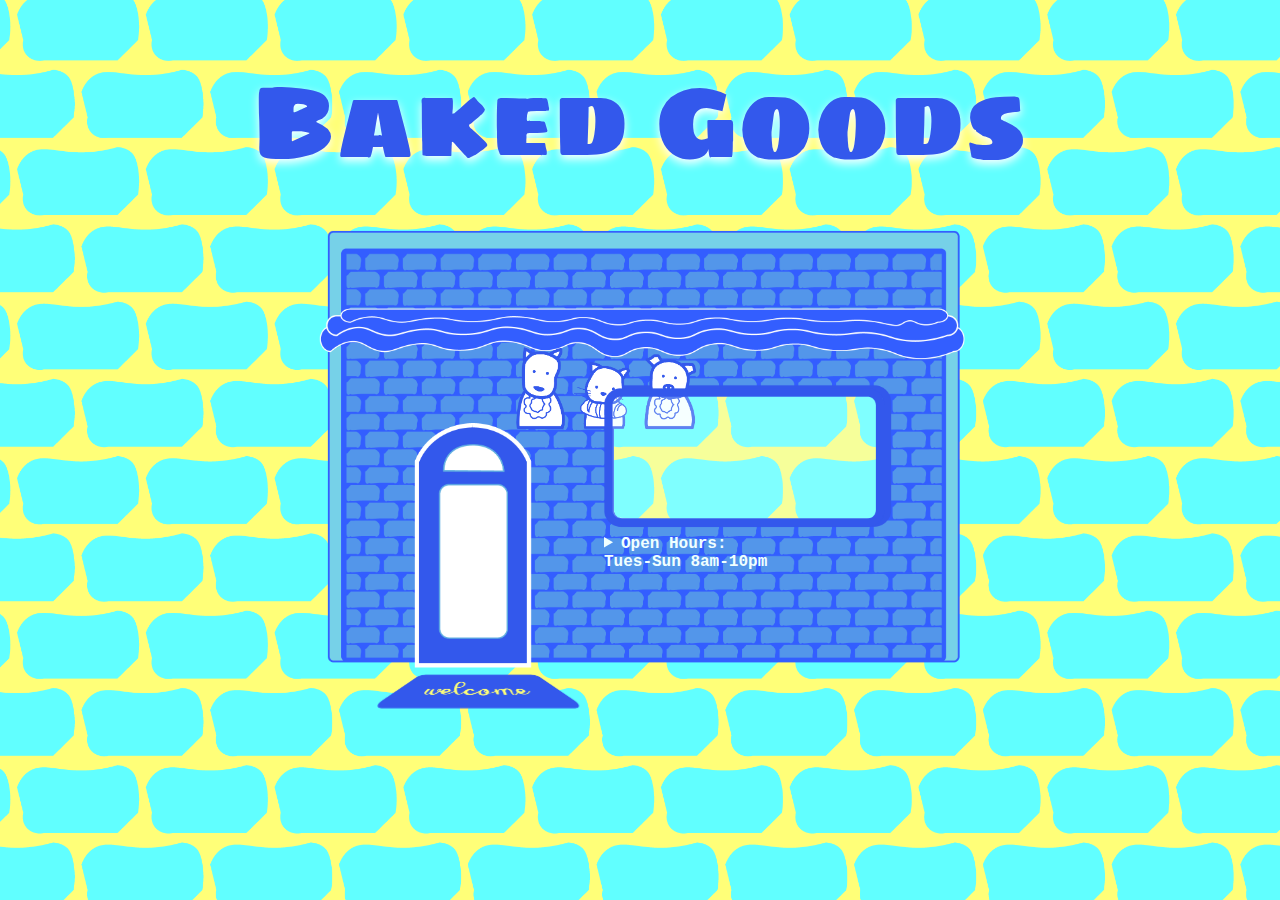
<file: index.html>
<!DOCTYPE html>
<html>
    <head>
    <title>blue and yellow</title>
    
    <link rel="preconnect" href="https://fonts.googleapis.com">
    <link rel="preconnect" href="https://fonts.gstatic.com" crossorigin>
    <link href="https://fonts.googleapis.com/css2?family=Anton&family=Barriecito&family=DM+Sans:ital,opsz,wght@0,9..40,100..1000;1,9..40,100..1000&family=Red+Hat+Display:ital,wght@0,300..900;1,300..900&family=Sigmar+One&display=swap" rel="stylesheet">
   
    <link rel="stylesheet" href="styles.css">
    <styles>
   
    </styles>
    </head>
    <body>
    <!-- <p class="ground"></p> -->

    
    <h1>Baked Goods</h1>

    <div class="relative">
        <img src="images/bakery.png" alt="bakery" class="bakery">
        <img src="images/window.png" class="window">
        <a href="index2.html">
            <img src="images/door.png" alt="door open" class="door">
        </a>
        <img src="images/animal.png" alt="pets" class="pets">
        <img src="images/mat.png" class="mat">

        <details class="text"> Welcome to my website for my <div>love of bakeries</div> <details>Click on the door <summary>?</summary></details>
                <summary>Open Hours: <div>Tues-Sun 8am-10pm</div></summary></details>

    </div>

        
    
    </body>
</html>
</file>
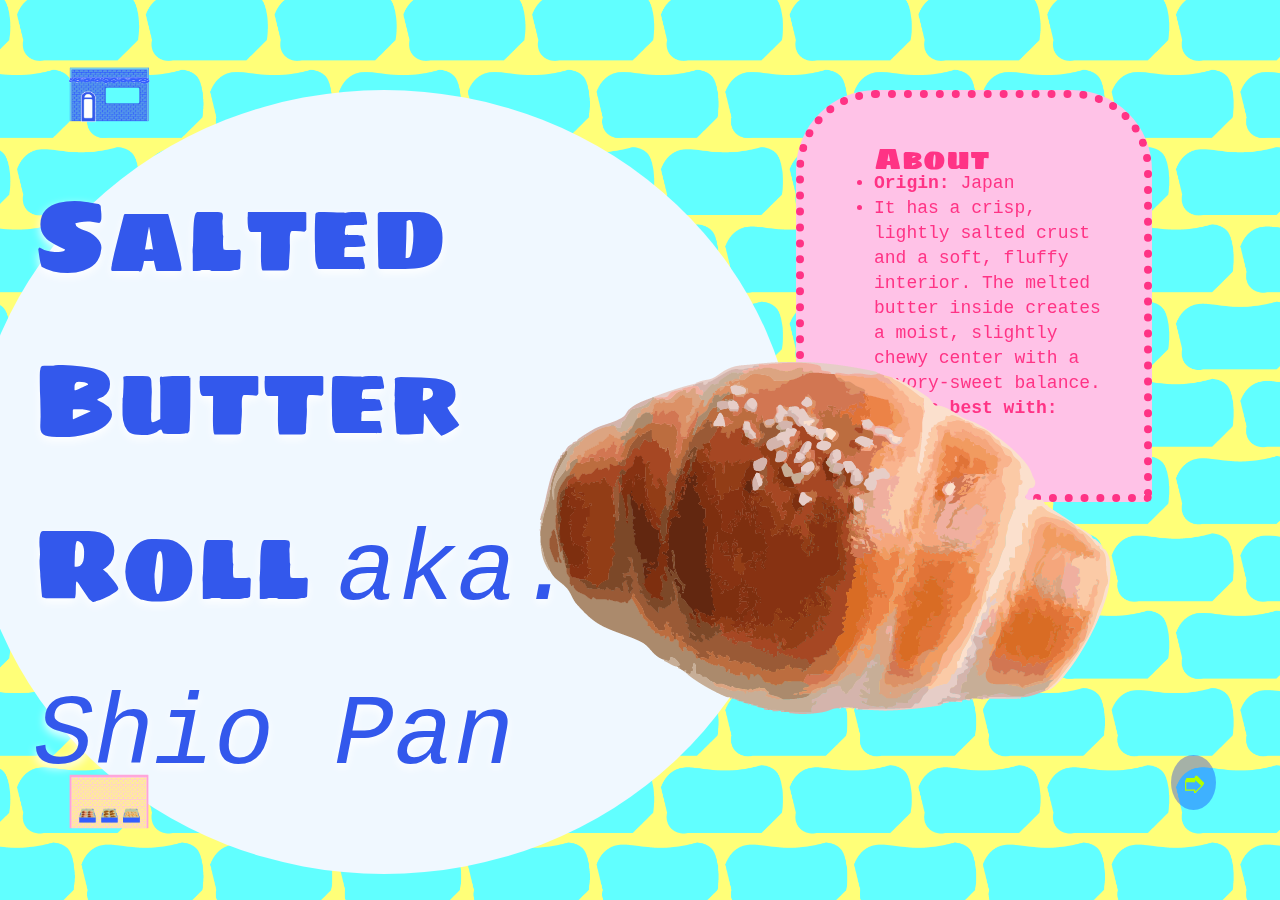
<file: butter.html>
<!DOCTYPE html>
<html>
    <head>
    <title>butter</title>
    
    <link rel="preconnect" href="https://fonts.googleapis.com">
    <link rel="preconnect" href="https://fonts.gstatic.com" crossorigin>
    <link href="https://fonts.googleapis.com/css2?family=Anton&family=Barriecito&family=DM+Sans:ital,opsz,wght@0,9..40,100..1000;1,9..40,100..1000&family=Red+Hat+Display:ital,wght@0,300..900;1,300..900&family=Sigmar+One&display=swap" rel="stylesheet">

    <link rel="stylesheet" href="styles.css">

    <styles></styles>

    </head>
    <body>
    <div class="title">Salted Butter Roll <span class="title2"> aka. Shio Pan </span></div>
    <img src="images/butter.png" class="bread">

    <a href="index.html" class="home">
        <img src="images/bakery.png" alt="Home" width="90px" class="hover">
    </a>

    <a href="index2.html" class="back">
        <img src="images/pink.png" width="90px" class="hover">
    </a>

    <div class="butter font2">
        <ul> <div class="font1">About</div>
            <li> <span class="bold">Origin:</span> Japan</li>
            <li>It has a crisp, lightly salted crust and a soft, fluffy interior. The melted butter inside creates a moist, slightly chewy center with a savory-sweet balance.</li>
            <li>
                <span class="bold">Tastes best with:</span>
                <span>Tea/Coffee</span>
            </li>
        </ul>
    </div>  



    <a href="pork.html" class="next">
        ➮
    </a>

    </body>
</html>
</file>
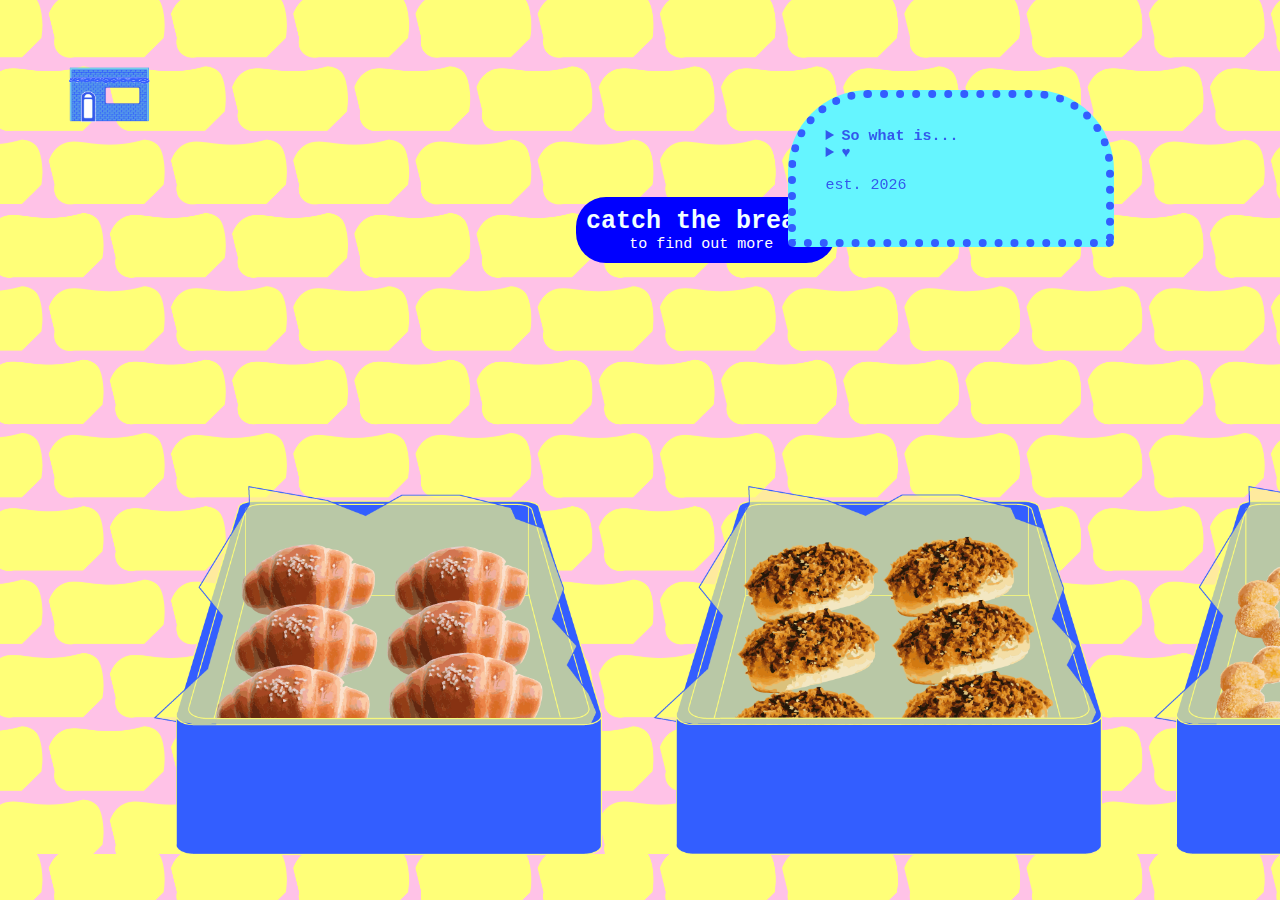
<file: index2.html>
<!DOCTYPE html>
<html>
    <head>
    <title>blue and yellow</title>

    <link rel="preconnect" href="https://fonts.googleapis.com">
    <link rel="preconnect" href="https://fonts.gstatic.com" crossorigin>
    <link href="https://fonts.googleapis.com/css2?family=Anton&family=Barriecito&family=DM+Sans:ital,opsz,wght@0,9..40,100..1000;1,9..40,100..1000&family=Red+Hat+Display:ital,wght@0,300..900;1,300..900&family=Sigmar+One&display=swap" rel="stylesheet">


    <link rel="stylesheet" href="styles2.css">
    <styles>

    </styles>
    </head>
    <body>
        
    <div class="window">

        <a href="butter.html" class="falling">
            <img src="images/butter.png" alt="salted butter bread">
        </a>
        <a href="pork.html" class="falling">
            <img src="images/pork.png" alt="pork floss bun">
        </a>
        <a href="mochi.html" class="falling">
            <img src="images/mochi.png" alt="mochi donut">
        </a>

    </div>

    <div class="menu">
    <details> <div class="font1"> Asian Bread? </div> <div class="font2"> they are a style of bread commonly found in East Asian bakeries and is known for its soft, fluffy texture and slightly sweet taste. Western bread and Asian bread differ in texture, flavor, and use. Western bread is usually chewy or crusty and not very sweet. It is made with simple ingredients like flour, water, yeast, and salt, and is often eaten as a daily food or used for sandwiches. Asian bread, in contrast, includes milk, butter, eggs, and sugar, which make it light and rich. It is usually eaten as a snack or treat rather than as a main meal.</div>
    <summary class="font2 bold">So what is... </summary>
    </details>

    <details class="font2">For me, bakeries are a huge part of my life. I love the experience of picking the bread off the tray.
        <div>The smell, the choices, the variety.</div>
        <div class="font1">Its everything </div> 
    <summary>♥︎ </summary></details>

    <p class="font2">est. 2026</p>
    </div>

    <h1>catch the bread! <div class="lower">to find out more</div></h1>

    <a href="index.html" class="home">
            <img src="images/bakery.png" alt="Home" width="90px" class="hover">
        </a>

    <div class="box">
        <!-- <a href="butter.html"> -->
            <img src="images/butterb.png" alt="door open" width="500px" class="hover">
        </a>
        <!-- <a href="pork.html"> -->
            <img src="images/porkb.png" alt="door open" width="500px" class="hover">
        </a>
        <!-- <a href="mochi.html"> -->
            <img src="images/mochib.png" alt="door open" width="500px" class="hover">
        </a>
    </div>
   

    </body>
</html>
</file>
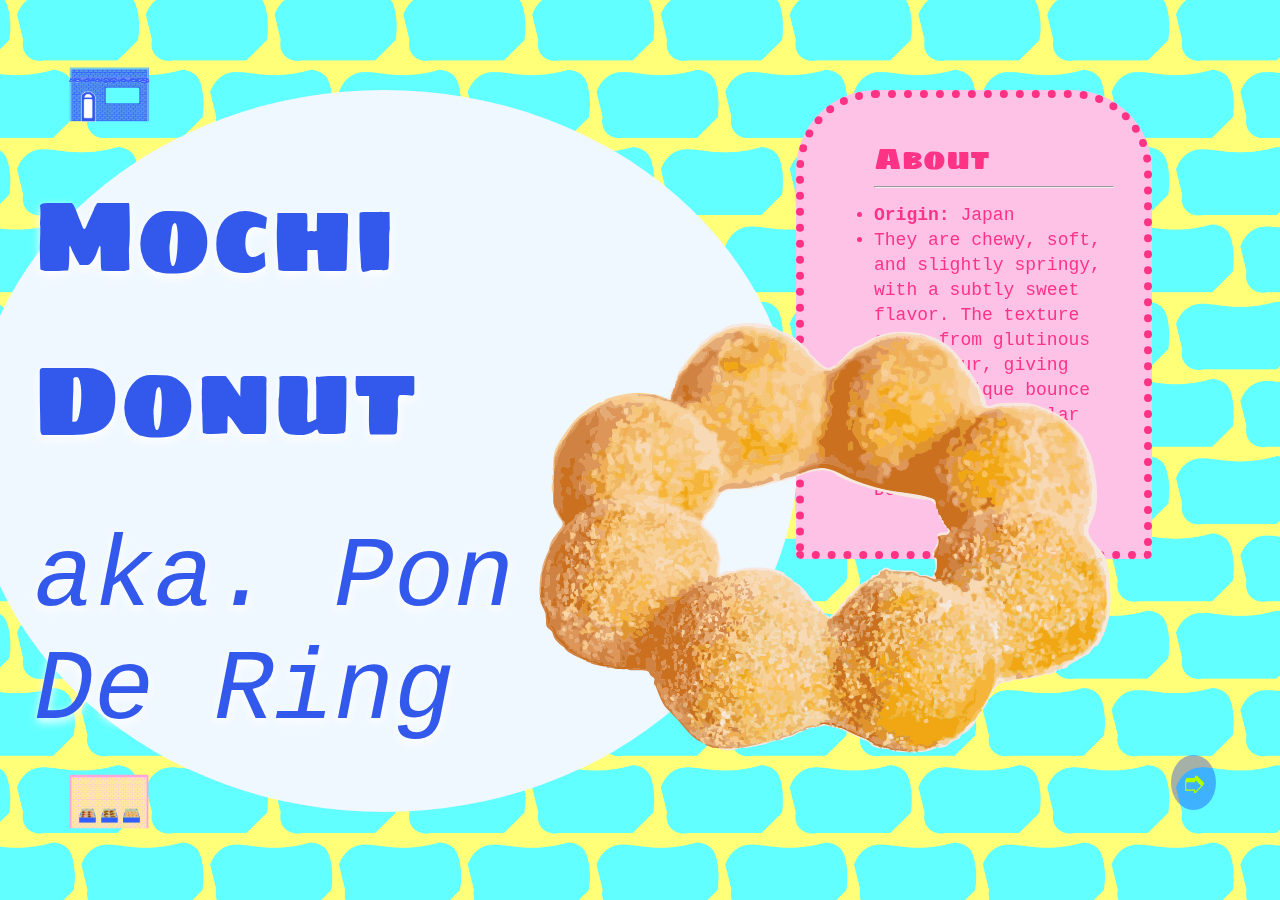
<file: mochi.html>
<!DOCTYPE html>
<html>
    <head>
    <title>butter</title>
    
    <link rel="preconnect" href="https://fonts.googleapis.com">
    <link rel="preconnect" href="https://fonts.gstatic.com" crossorigin>
    <link href="https://fonts.googleapis.com/css2?family=Anton&family=Barriecito&family=DM+Sans:ital,opsz,wght@0,9..40,100..1000;1,9..40,100..1000&family=Red+Hat+Display:ital,wght@0,300..900;1,300..900&family=Sigmar+One&display=swap" rel="stylesheet">

    <link rel="stylesheet" href="styles.css">

    <styles>
    </styles>

    </head>
    <body>
    <div class="title">Mochi Donut <div class="title2"> aka. Pon <div> De Ring </div> </div></div>
    <img src="images/mochi.png" class="bread">

    <a href="index.html" class="home">
        <img src="images/bakery.png" alt="Home" width="90px" class="hover">
    </a>

      <a href="index2.html" class="back">
        <img src="images/pink.png" width="90px" class="hover">
    </a>

        <div class="butter font2">
        <ul> <div class="font1">About</div>
            <hr class="font1">
            <li> <span class="bold">Origin:</span> Japan</li>
            <li>They are chewy, soft, and slightly springy, with a subtly sweet flavor. The texture comes from glutinous rice flour, giving them a unique bounce compared to regular donuts.</li>
            <li>
                <span class="bold">Where to buy:</span>
                <span>Mister Donuts</span>
            </li>
        </ul>
    </div>  

     <a href="butter.html" class="next">
        ➮
    </a>

    </body>
</html>
</file>
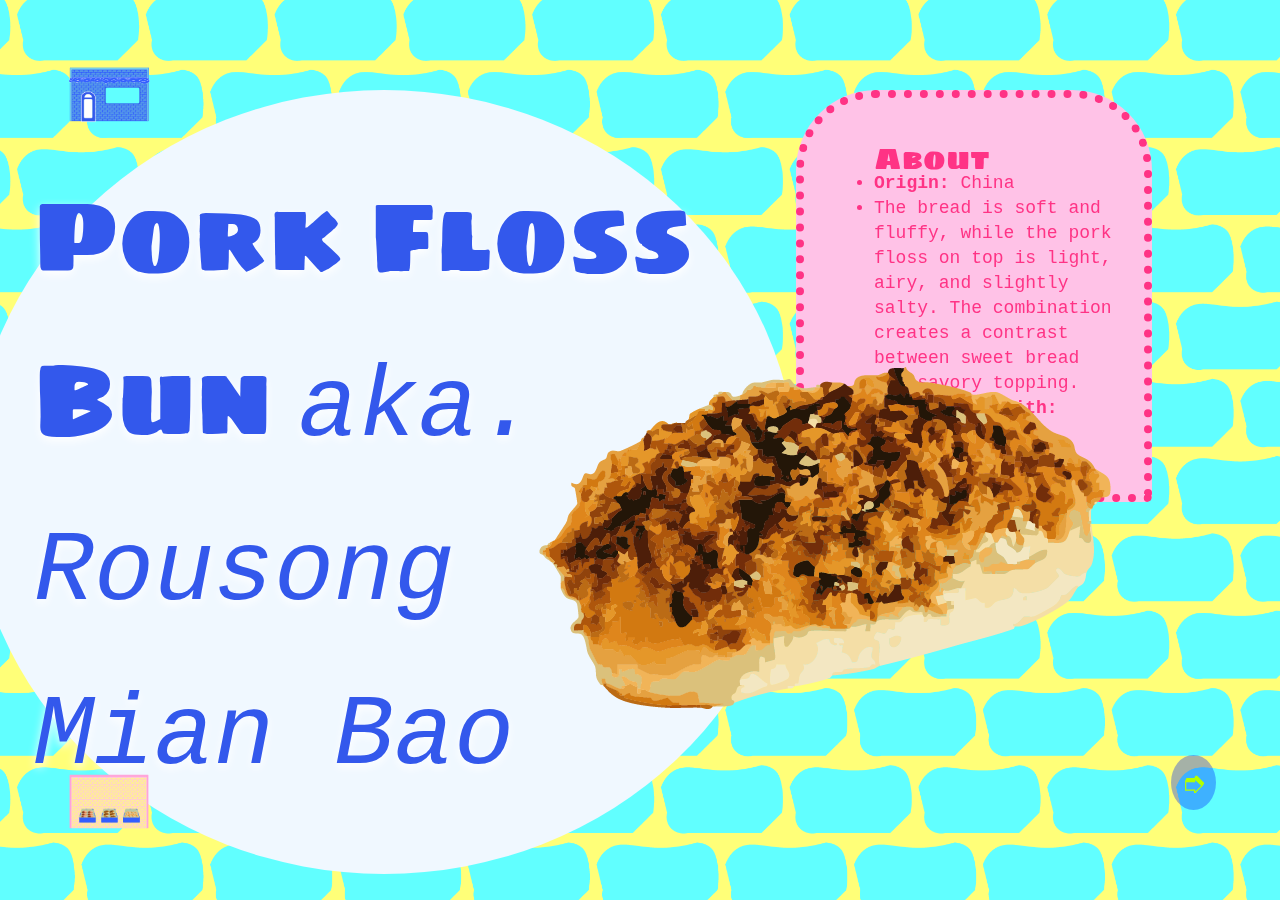
<file: pork.html>
<!DOCTYPE html>
<html>
    <head>
    <title>butter</title>
    
    <link rel="preconnect" href="https://fonts.googleapis.com">
    <link rel="preconnect" href="https://fonts.gstatic.com" crossorigin>
    <link href="https://fonts.googleapis.com/css2?family=Anton&family=Barriecito&family=DM+Sans:ital,opsz,wght@0,9..40,100..1000;1,9..40,100..1000&family=Red+Hat+Display:ital,wght@0,300..900;1,300..900&family=Sigmar+One&display=swap" rel="stylesheet">

    <link rel="stylesheet" href="styles.css">

    <styles>
    </styles>

    </head>
    <body>
    <div class="title">Pork Floss Bun <span class="title2"> aka. Rousong Mian Bao </span></div>
    <img src="images/pork.png" class="bread">

    <a href="index.html" class="home">
        <img src="images/bakery.png" alt="Home" width="90px" class="hover">
    </a>

  <a href="index2.html" class="back">
        <img src="images/pink.png" width="90px" class="hover">
    </a>

    <div class="butter font2">
        <ul> <div class="font1">About</div>
            <li> <span class="bold">Origin:</span> China</li>
            <li>The bread is soft and fluffy, while the pork floss on top is light, airy, and slightly salty. The combination creates a contrast between sweet bread and savory topping.</li>
                <span class="bold">Tastes best with:</span>
                <span>Milk/Tea</span>
            </li>
        </ul>
    </div>  

     <a href="mochi.html" class="next">
        ➮
    </a>

    </body>
</html>
</file>
<file: styles.css>
body{

    background-position: center;
    background-size: cover;
    background-color: #ffff78;
    background-repeat: repeat;
    background-image: url(images/pattern.png);

    margin: 0;
    display: flex;
    justify-content: center;
    align-items: flex-start;
    height: 100vh;

}

.home{
    position: fixed;
    padding: 5%;
    left: 0%;
    top: 0%;
}

.back{
    position: fixed;
    padding: 5%;
    left: 0%;
    bottom: 0%;
}

.next{
    color: rgb(179, 255, 0);
    background-color: rgba(0, 34, 255, 0.354);
    border-radius: 100%;
    font-size: 30px;
    text-decoration: none;
    position: fixed;
    padding: 10px;
    right: 5%;
    bottom: 10%;
}
.ground{
    position:fixed;
    bottom: 0%;
    left: 0%;
    background-color: #ffff78;
    box-sizing: border-box;
    width:100vw;
    height:250px;
}

.relative{
    position: absolute;
    top: 50%;
    left: 50%;
    transform: translate(-50%, -50%);

}


.bakery{
    width: 80vh;
    z-index: 1;
}


.door{
    position: absolute;
    top: 71.8%;
    left: 26.5%;
    transform: translate(-50%, -50%);
    width: 21%;
    z-index: 2;
    transition: transform 0.3s ease, box-shadow 0.3s ease;
    cursor: pointer;
    opacity: 0;


}

.door:hover {
    transform: translate(-50%, -50%) scale(1);
    opacity: 1;

}

.pets{
    position: absolute;
    top: 35%;
    left: 45%;
    transform: translate(-50%, -50%);
    width: 40%;
    z-index: 0;
    animation: floatUpDown 1s ease-in-out infinite;
}

.bread{
    position: fixed;
    top: 25%;
    left: 40%;
    z-index: 1;
    animation: floatUpDown 1s ease-in-out infinite;
}

.title{
    position: relative;
    left: -20%;
    top: 10%;
    background-color: aliceblue;
    border-radius: 90%;
    font-family: "Sigmar One", sans-serif;
    font-weight: 400;
    font-style: normal;
    font-size: 100px;
    width: 700px;
    color: #3358ec;
    text-shadow: 0 4px 10px rgb(255, 255, 255);
    padding: 5%;
    z-index: 0;
}

.title2{
    font-family:'Courier New', Courier, monospace;
    font-weight: 300;
    font-style:oblique;
    font-size: 100px;
    width: 900px;
    color: #3358ec;
    text-shadow: 0 4px 10px rgb(255, 255, 255);
    margin-top: 40px;
    z-index: 0;
}

/* animation ref: https://www.w3schools.com/css/css3_animations.asp */

@keyframes floatUpDown {
    0% {
        transform: translateY(0);
    }
    50% {
        transform: translateY(-5px);
    }
    100% {
        transform: translateY(0);
    }
}

.window{
    position: absolute;
    top: 51.7%;
    left: 64.5%;
    transform: translate(-50%, -50%);
    width: 45.5%;
    z-index: 1;
}

h1{
    font-family: "Sigmar One", sans-serif;
    font-weight: 400;
    font-style: normal;
    font-size: 100px;
    color: #3358ec;
    text-shadow: 0 4px 10px rgb(255, 255, 255);
    margin-top: 40px;


}

.text{
    color: azure;
    position: absolute;
    top: 67%;
    left: 45%;
    z-index: 4;
    font-family: 'Courier New', Courier, monospace;
    font-weight: bold;
}

.mat{
    position: absolute;
    top: 98.7%;
    left: 27.5%;
    transform: translate(-50%, -50%);
    width: 30.5%;
    z-index: 1;
}

.butter{
    position:fixed;
    top: 10%;
    right: 10%;
    background-color: #ffc2e7;
    box-sizing: content-box;
    color: #ff3385;
    width:280px;
    height:auto;
    padding:30px;
    border:8px dotted #ff3385;
    border-radius: 80px 80px 5px 5px;
    z-index: 0;
    line-height: 25px;
}

.font1{
    font-family: "Sigmar One", sans-serif;
    font-weight: 400;
    font-style: normal;
    font-size: 30px;
    color: #ff3385;

}

.font2{
    font-family:'Courier New', Courier, monospace;
    font-weight: 400;
    font-style: normal;
    font-size: 18px;
    color: #ff3385;
}

.bold{
    font-weight: bold;
}
</file>
<file: styles2.css>
body{
    background-position: auto;
    background-size: cover;
    background-color: #ffc2e7;
    background-repeat: repeat;
    border-radius: 2em;
    background-image: url(images/pattern2.png);

}


h1{
    position: fixed;
    left: 45%;
    top: 20%;
    font-family: 'Courier New', Courier, monospace;
    color: azure;
    background-color: blue;
    padding: 10px;
    border-radius: 30px;
    font-weight: bold;
    font-size: 25px;
}

.home{
    position: fixed;
    padding: 5%;
    left: 0%;
    top: 0%;
}


.lower{
    position: relative;
    left: 18%;
    top: 28%;
    font-weight: lighter;
    font-size: 15px;
    color: rgb(255, 255, 255);
}

.window {
    position: relative;
    width: 100vw;
    height: 75vh;
    overflow: hidden;
}

.falling {
    position: absolute;
    top: -30vh;          
    animation-name: drop;
    animation-timing-function: ease-in;
    animation-iteration-count: infinite;
    z-index: 3;
}

.falling img {
    width: 10vw;          
    height: auto;
}

.falling:nth-of-type(1) {
    left: 25vw;
    animation-duration: 4s;
    animation-delay: 0s;
}

.falling:nth-of-type(2) {
    left: 50vw;
    animation-duration: 5s;
    animation-delay: 1s;
}

.falling:nth-of-type(3) {
    left: 75vw;
    animation-duration: 6s;
    animation-delay: 2s;
}

@keyframes drop {
    0% {
        top: -50vh;
        transform: rotate(0deg);
    }
    100% {
        top: 100vh; 
        transform: rotate(360deg); 
    }
}

.box {
    position: fixed;
    bottom: 0;
    left: 10%;

    width: 80vw;
    padding: 0;

    display: flex;
    flex-direction: row;
    justify-content: space-evenly;
    align-items: center;
    z-index: 0;

}

.hover{

    transition: transform 0.3s ease, box-shadow 0.3s ease;
    cursor: pointer;

}

.hover:hover {
    transform: translate(-2%, -2%) scale(1);
}

.menu{
    position:fixed;
    top: 10%;
    right: 13%;
    background-color: rgb(101, 245, 255);
    box-sizing: content-box;
    color: #335eff;
    width:250px;
    height:auto;
    padding:30px;
    border:8px dotted #335eff;
    border-radius: 80px 80px 5px 5px;
    z-index: 2;
}

.font1{
    font-family: "Sigmar One", sans-serif;
    font-weight: 400;
    font-style: normal;
    font-size: 26px;
    color: #3358ec;

}

.font2{
    font-family:'Courier New', Courier, monospace;
    font-weight: 400;
    font-style: normal;
    font-size: 15px;
    color: #3358ec;
}

.bold{
    font-weight: bold;
}
</file>
